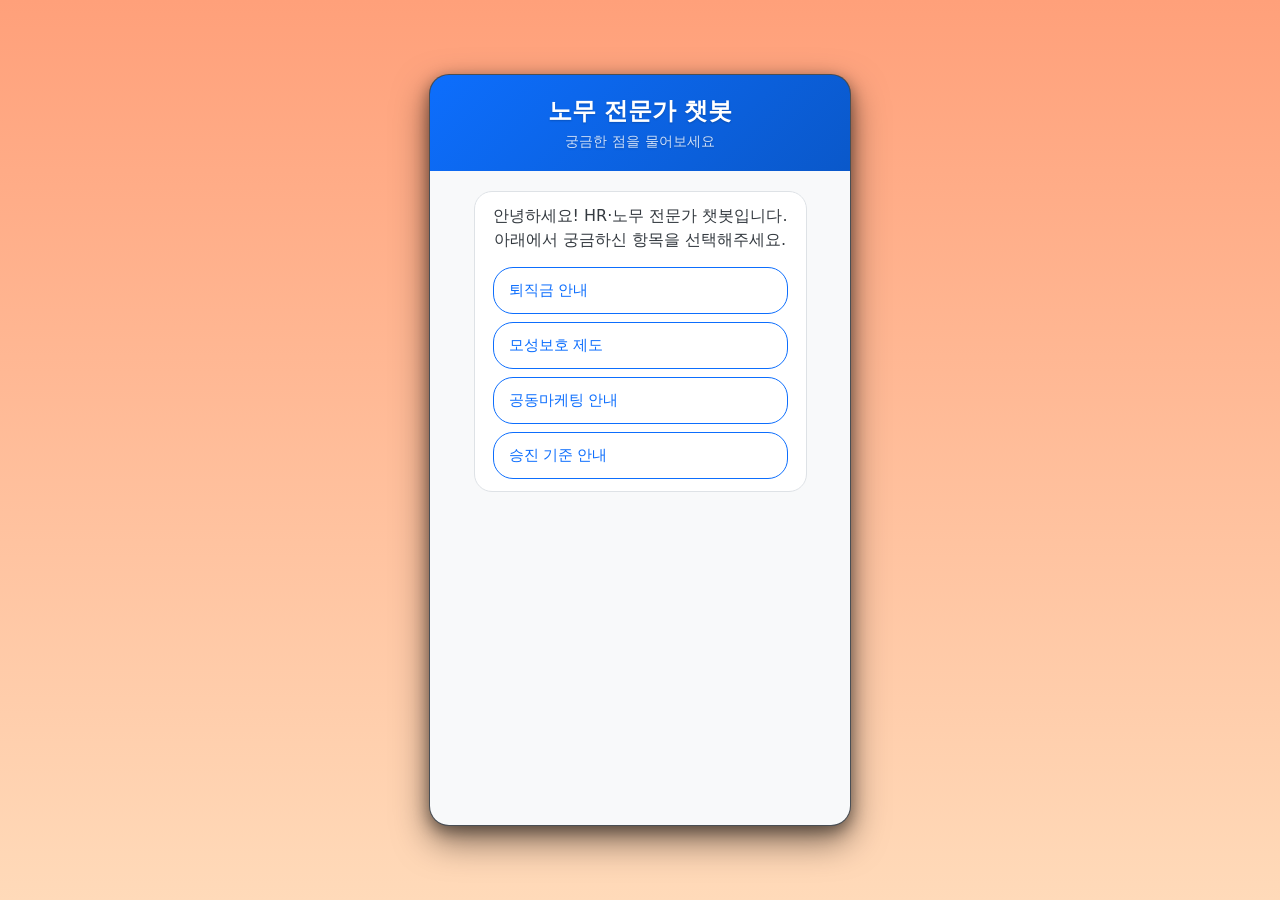
<file: index.html>
<!DOCTYPE html>
<html lang="ko">
<head>
    <meta charset="UTF-8">
    <meta name="viewport" content="width=device-width, initial-scale=1.0">
    <title>HR·노무 전문가 챗봇</title>
    <link rel="stylesheet" href="style.css">

    <link rel="manifest" href="manifest.json">
    <link rel="apple-touch-icon" href="icon.png">
</head>
<body>
    <div id="chatbot-container">
        <div id="header">
            <h1>노무 전문가 챗봇</h1>
            <p>궁금한 점을 물어보세요</p>
        </div>

        <div id="chat-window">
            <div id="chat-messages">
                </div>
        </div>
        
        <div id="input-container">
            <input type="text" id="user-input" placeholder="확인">
            <button id="send-button">확인</button>
        </div>
    </div>
    
    <script src="script.js"></script>
</body>
</html>
</file>
<file: style.css>
/* 전체 페이지 스타일 */
body {
    font-family: 'Pretendard', -apple-system, BlinkMacSystemFont, system-ui, Roboto, 'Helvetica Neue', 'Segoe UI', 'Apple SD Gothic Neo', 'Noto Sans KR', 'Malgun Gothic', 'Apple Color Emoji', 'Segoe UI Emoji', 'Segoe UI Symbol', sans-serif;
    /* ▼ 따뜻한 노을 느낌의 그라데이션 배경 ▼ */
    background: linear-gradient(to top, #FFDAB9, #FFA07A);
    display: flex;
    justify-content: center;
    align-items: center;
    height: 100vh;
    margin: 0;
    padding: 20px;
    box-sizing: border-box;
}

/* 챗봇 전체 컨테이너 */
#chatbot-container {
    width: 420px;
    height: 90vh;
    max-height: 750px;
    border-radius: 20px;
    box-shadow: 0px 15px 35px rgba(0, 0, 0, 0.5), 0px 5px 15px rgba(0, 0, 0, 0.4);
    display: flex;
    flex-direction: column;
    overflow: hidden;
    border: 1px solid rgba(255, 255, 255, 0.1);
    background-color: #343a40;
}

/* 챗봇 헤더 */
#header {
    background: linear-gradient(135deg, #0d6efd, #0a58ca);
    color: white;
    padding: 20px;
    text-align: center;
    text-shadow: 0 1px 2px rgba(0,0,0,0.2);
}

#header h1 {
    margin: 0;
    font-size: 1.5em;
}

#header p {
    margin: 5px 0 0;
    font-size: 0.9em;
    opacity: 0.8;
}

/* 채팅 메시지 창 (밝은 부분) */
#chat-window {
    flex-grow: 1;
    overflow-y: auto;
    padding: 20px;
    padding-bottom: 40px;
    background-color: #f8f9fa;
}

#chat-messages {
    display: flex;
    flex-direction: column;
}

/* 메시지 말풍선 공통 스타일 */
.message {
    margin-bottom: 15px;
    padding: 12px 18px;
    border-radius: 18px;
    max-width: 85%;
    line-height: 1.5;
    animation: fadeIn 0.3s ease-in-out;
}

/* 챗봇 메시지 스타일 (가운데 정렬) */
.bot-message {
    background-color: #ffffff;
    color: #343a40;
    align-self: center;
    border: 1px solid #dee2e6;
    border-radius: 18px;
    text-align: center;
}

/* 사용자 메시지 스타일 (오른쪽 정렬) */
.user-message {
    background-color: #0d6efd;
    color: white;
    align-self: flex-end;
    margin-left: auto;
    border-bottom-right-radius: 4px;
}

/* 입력창 컨테이너 */
#input-container {
    display: flex;
    align-items: center;
    padding: 10px 15px;
    border-top: 1px solid rgba(255, 255, 255, 0.1);
    background-color: #495057;
}

/* 입력 필드 스타일 */
#user-input {
    flex-grow: 1;
    border: 1px solid #6c757d;
    border-radius: 25px;
    padding: 10px 18px;
    font-size: 1em;
    background-color: #343a40;
    color: #f8f9fa;
    transition: all 0.2s ease-in-out;
}

#user-input::placeholder {
    color: #adb5bd;
}

#user-input:focus {
    outline: none;
    border-color: #0d6efd;
    box-shadow: 0 0 0 2px rgba(13, 110, 253, 0.25);
}

/* 확인 버튼 스타일 */
#send-button {
    background-color: #0d6efd;
    color: white;
    border: none;
    border-radius: 20px;
    margin-left: 10px;
    cursor: pointer;
    padding: 10px 20px;
    font-size: 1em;
    font-weight: bold;
    transition: all 0.2s ease-in-out;
    flex-shrink: 0;
}

#send-button:hover {
    background-color: #0b5ed7;
    transform: translateY(-2px);
    box-shadow: 0 4px 8px rgba(0, 0, 0, 0.3);
}

#send-button:active {
    transform: translateY(0);
}

/* ================== 버튼 선택지 스타일 ================== */
.message-options {
    display: flex;
    flex-direction: column;
    gap: 8px;
    margin-top: 15px;
}

.chat-option-button {
    background-color: #ffffff;
    color: #0d6efd;
    border: 1px solid #0d6efd;
    border-radius: 20px;
    padding: 12px 15px;
    cursor: pointer;
    text-align: left;
    font-size: 0.95em;
    font-weight: 500;
    width: 100%;
    transition: all 0.2s ease-in-out;
}

.chat-option-button:hover {
    background-color: #0d6efd;
    color: #ffffff;
    transform: translateY(-2px);
}

.chat-option-button:disabled {
    background-color: #e9ecef;
    color: #adb5bd;
    border-color: #dee2e6;
    cursor: not-allowed;
    transform: none;
}

/* ================== 네비게이션 버튼 스타일 ================== */
.navigation-options {
    display: flex;
    gap: 8px;
    margin-top: 20px;
    border-top: 1px solid #dee2e6;
    padding-top: 15px;
}

.chat-nav-button {
    flex: 1;
    background-color: #6c757d;
    color: white;
    border: none;
    border-radius: 20px;
    padding: 10px 15px;
    cursor: pointer;
    font-size: 0.9em;
    font-weight: 500;
    text-align: center;
    transition: all 0.2s ease-in-out;
}

.chat-nav-button:hover {
    background-color: #5a6268;
    transform: translateY(-2px);
}

/* 애니메이션 효과 */
@keyframes fadeIn {
    from {
        opacity: 0;
        transform: translateY(10px);
    }
    to {
        opacity: 1;
        transform: translateY(0);
    }
}

/* ================== 모바일 화면 최적화 (수정된 부분) ================== */
@media (max-width: 768px) {

    /* 모바일에서는 페이지 여백과 배경을 없애 꽉 찬 느낌을 줍니다. */
    body {
        padding: 0;
        background: none; /* 배경색/그라데이션 제거 */
    }

    /* 챗봇 컨테이너를 화면에 꽉 채웁니다. */
    #chatbot-container {
        width: 100%;
        height: 100%;
        max-height: none;
        border-radius: 0;
        box-shadow: none;
        border: none;
        background-color: #f8f9fa; /* 챗봇창 배경색을 전체 배경으로 사용 */
    }
}
</file>
